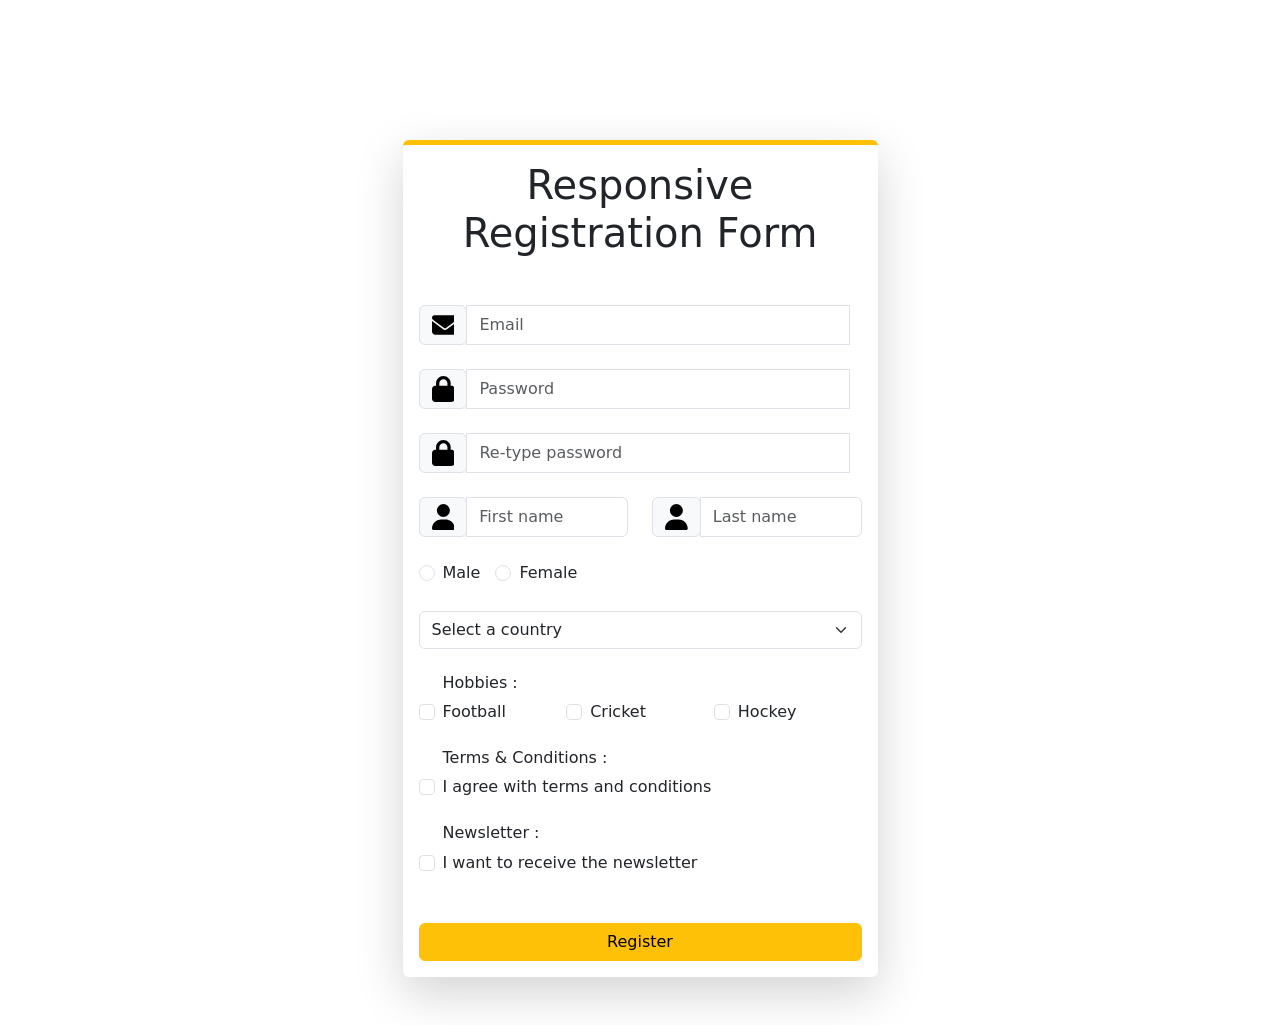
<file: javascript/responsive-registration-form/template/index.html>
<!DOCTYPE html>
<html lang="en">
<head>
    <meta charset="UTF-8">
    <meta name="viewport" content="width=device-width, initial-scale=1.0">
    <title>Responsive Registration Form</title>
    <!-- bootstrap and css -->
    <link rel="stylesheet" href="../css/bootstrap-5.3.3-dist/css/bootstrap.min.css">
    <link rel="stylesheet" href="../css/style.css">
</head>
<body>
    <div class="container registrationform">
        <div class="row d-flex justify-content-center">
            <div class="col-5  bg-light shadow-lg p-3 mb-5 bg-white rounded border border-5 border-end-0 border-bottom-0 border-start-0 border-warning">
                <!-- title -->
                <h1 class="text-center mb-5"> Responsive Registration Form </h1>
                <!-- email -->
                <!--  -->
                <form action="https://www.w3schools.com/">
                <div class="input-group row">
                    <div class="input-group-prepend me-4 col-1">
                        <svg class="input-group-text" xmlns="http://www.w3.org/2000/svg" height="2.5em" viewBox="0 0 448 512"><path d="M48 64C21.5 64 0 85.5 0 112c0 15.1 7.1 29.3 19.2 38.4L236.8 313.6c11.4 8.5 27 8.5 38.4 0L492.8 150.4c12.1-9.1 19.2-23.3 19.2-38.4c0-26.5-21.5-48-48-48H48zM0 176V384c0 35.3 28.7 64 64 64H448c35.3 0 64-28.7 64-64V176L294.4 339.2c-22.8 17.1-54 17.1-76.8 0L0 176z"/></svg>
                    </div>
                    <input id="email" type="email" class=" col-11 form-control " placeholder="Email">
                    <div class="text-danger mb-4 " id="email-valid"></div>
                </div>
                <!-- password -->
                <div class="input-group row">
                    <div class="input-group-prepend me-4 col-1">
                        <svg class="input-group-text" xmlns="http://www.w3.org/2000/svg" height="2.5em" viewBox="0 0 448 512"><path d="M144 144v48H304V144c0-44.2-35.8-80-80-80s-80 35.8-80 80zM80 192V144C80 64.5 144.5 0 224 0s144 64.5 144 144v48h16c35.3 0 64 28.7 64 64V448c0 35.3-28.7 64-64 64H64c-35.3 0-64-28.7-64-64V256c0-35.3 28.7-64 64-64H80z"/></svg>
                    </div>
                    <input id="pass" type="password" class="col-11 form-control " placeholder="Password">
                    <div class="text-danger mb-4 " id="password-valid"></div>
                </div>
                <!-- re-pass -->
                <div class="input-group row">
                    <div class="input-group-prepend me-4 col-1">
                        <svg class="input-group-text" xmlns="http://www.w3.org/2000/svg" height="2.5em" viewBox="0 0 448 512"><path d="M144 144v48H304V144c0-44.2-35.8-80-80-80s-80 35.8-80 80zM80 192V144C80 64.5 144.5 0 224 0s144 64.5 144 144v48h16c35.3 0 64 28.7 64 64V448c0 35.3-28.7 64-64 64H64c-35.3 0-64-28.7-64-64V256c0-35.3 28.7-64 64-64H80z"/></svg>
                    </div>
                    <input id="re-pass" type="password" class="col-11 form-control " placeholder="Re-type password">
                    <div class="text-danger mb-4 " id="re-pass-valid"></div>
                </div>
                <!-- firstname & lastname -->
                <div class="row justify-content-between">
                    <div class="row col-lg">
                        <div class=" col-md-6 input-group ">
                            <div class="input-group-prepend">
                                <svg class="input-group-text" xmlns="http://www.w3.org/2000/svg" height="2.5em" viewBox="0 0 448 512"><path d="M224 256A128 128 0 1 0 224 0a128 128 0 1 0 0 256zm-45.7 48C79.8 304 0 383.8 0 482.3C0 498.7 13.3 512 29.7 512H418.3c16.4 0 29.7-13.3 29.7-29.7C448 383.8 368.2 304 269.7 304H178.3z"/></svg>
                            </div>
                            <input id="fname" type="text" class="form-control" placeholder="First name">
                        </div>
                        <div class="text-danger mb-4 " id="fname-valid"></div>
                    </div>
                
                    <div class="row col-lg">
                        <div class="col-md-6 input-group ">
                            <div class="input-group-prepend">
                                <svg class="input-group-text" xmlns="http://www.w3.org/2000/svg" height="2.5em" viewBox="0 0 448 512"><path d="M224 256A128 128 0 1 0 224 0a128 128 0 1 0 0 256zm-45.7 48C79.8 304 0 383.8 0 482.3C0 498.7 13.3 512 29.7 512H418.3c16.4 0 29.7-13.3 29.7-29.7C448 383.8 368.2 304 269.7 304H178.3z"/></svg>
                            </div>
                            <input id="lname" type="text" class="form-control" placeholder="Last name">
                        </div>
                        <div class="text-danger mb-4 " id="lname-valid"></div>
                    </div>
                </div>
                
                <!-- gender -->
                <div class="input-group">
                    <div class="form-check">
                        <input class="form-check-input gender" name="gender" value="Male" type="radio" name="flexRadioDefault" id="flexRadioDefault1">
                        <label class="form-check-label me-3" for="flexRadioDefault1">Male</label>
                    </div>
                    <div class="form-check">
                        <input class="form-check-input" name="gender" value="Female" type="radio" name="flexRadioDefault" id="flexRadioDefault2">
                        <label class="form-check-label" for="flexRadioDefault2">Female</label>
                    </div>
                </div>
                <div class="text-danger mb-4" id="gender-valid"></div>

                <!-- country -->
                <div class="input-group select ">
                    <select class="form-select" id="country" aria-label="Default select example">
                        <option value="selected" placeholder="Select a country" >Select a country</option>
                        <option value="1">Bharat</option>
                        <option value="2">USA</option>
                    </select>
                </div>
                <div class="text-danger mb-4" id="country-valid"></div>

                <!-- hobbies -->
                <div class="form-check d-flex justify-content-lg-start row">
                    <h6 class="mb-2">Hobbies : </h6>
                    <div class="col-4">
                        <input class="form-check-input" type="checkbox" name="hobbies" value="football" id="football">
                        <label class="form-check-label" for="football">Football</label>
                    </div>
                    <div class="col-4">
                        <input class="form-check-input" type="checkbox" name="hobbies" value="cricket" id="cricket">
                        <label class="form-check-label" for="cricket">Cricket</label>
                    </div>
                    <div class="col-4">
                        <input class="form-check-input" type="checkbox" name="hobbies" value="hockey" id="hockey">
                        <label class="form-check-label" for="hockey">Hockey</label>
                    </div>
                </div>
                <div class="text-danger mb-4" id="hobbies-valid"></div>

                <!-- terms and conditions -->
                <div class="form-check ">
                    <h6 class="mb-2">Terms & Conditions : </h6>

                    <input class="form-check-input" type="checkbox" name="checkbox1" value="terms" id="flexCheckDefault">
                    <label class="form-check-label" for="flexCheckDefault">I agree with terms and conditions</label>
                </div>
                  <div class="text-danger mb-4" id="term-valid"></div>

                <!-- newsletter -->
                <div class="form-check mb-5">
                    <h6 class="mb-2">Newsletter : </h6>

                  <input class="form-check-input" type="checkbox" value="newsletter" id="flexCheckChecked">
                  <label class="form-check-label" for="flexCheckChecked">I want to receive the newsletter</label>
                </div>

                <!-- Register -->
                <div class="input-group ">
                    <button type="submit" id="register" class="btn btn-warning w-100 ">Register</button>
                </div>
                </form>
            </div>
        </div>
    </div>
    

    <!-- javascript -->
    <script src="../js/script.js"></script>
</body>
</html>
</file>
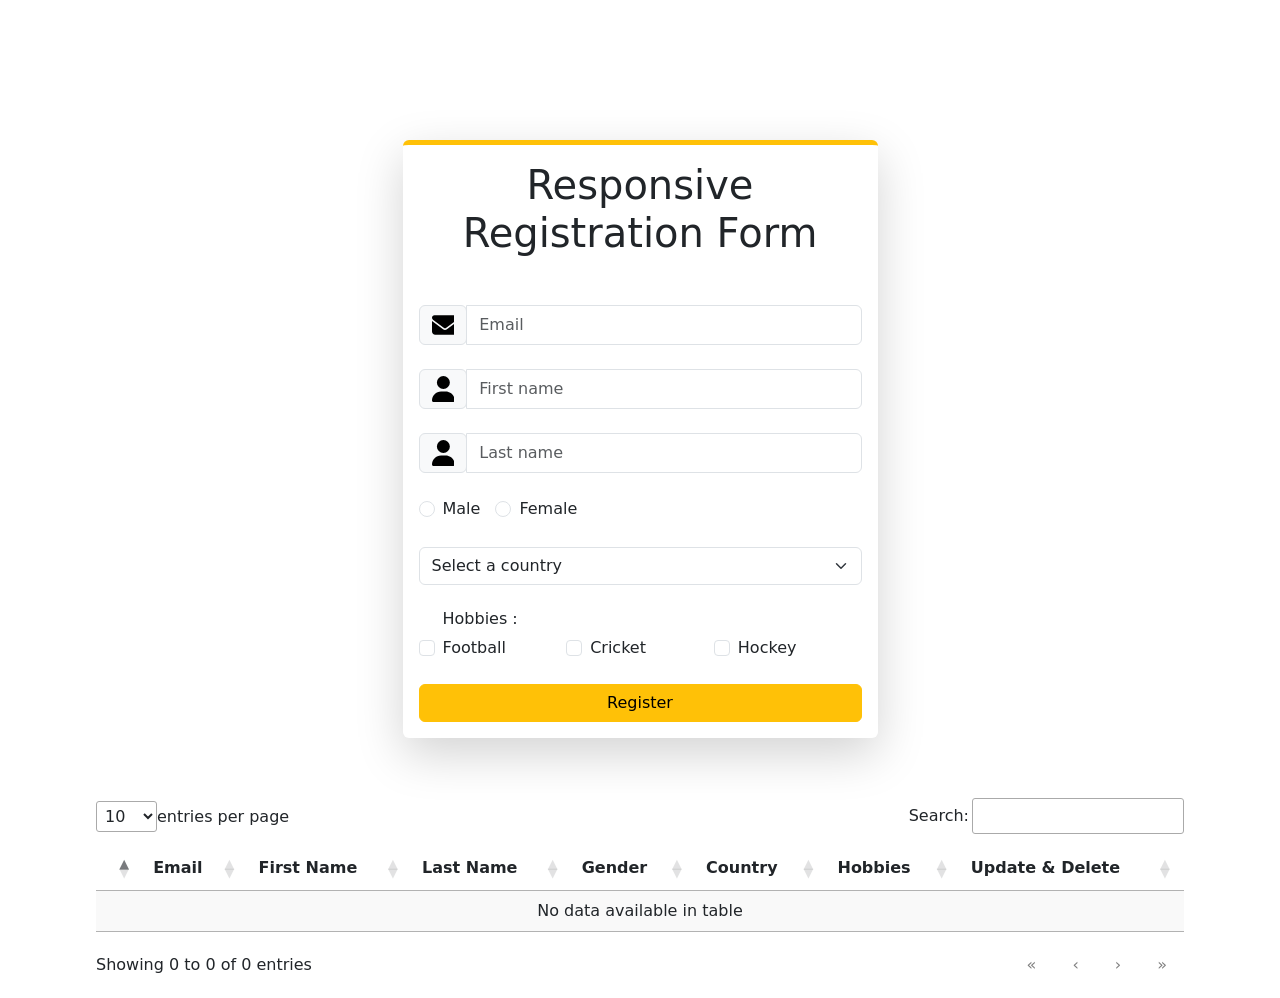
<file: jquery/jquery-datatable/template/index.html>
<!DOCTYPE html>
<html lang="en">
<head>
    <title>J Query Datatable</title>
    <meta charset="UTF-8">
    <meta name="viewport" content="width=device-width, initial-scale=1.0">
    <!-- datatable -->
    <link href="../css/datatables.min.css" rel="stylesheet">
    <!-- bootstrap and css -->
    <link rel="stylesheet" href="../css/bootstrap.min.css">
    <link rel="stylesheet" href="../css/style.css">
</head>
<body>
    <form action="https://www.google.com/"  id="myform" name="registration" method="" >
        <div class="container registrationform">
            <div class="row d-flex justify-content-center">
                <div class="col-5  bg-light shadow-lg p-3 mb-5 bg-white rounded border border-5 border-end-0 border-bottom-0 border-start-0 border-warning">
                    <!-- title -->
                    <h1 class="text-center mb-5"> Responsive Registration Form </h1>

                    <div class="text-danger" id="value"></div>
                
                    <!-- email -->
                    <div class="input-group">
                        <div class="input-group-prepend">
                            <svg class="input-group-text" xmlns="http://www.w3.org/2000/svg" height="2.5em" viewBox="0 0 448 512"><path d="M48 64C21.5 64 0 85.5 0 112c0 15.1 7.1 29.3 19.2 38.4L236.8 313.6c11.4 8.5 27 8.5 38.4 0L492.8 150.4c12.1-9.1 19.2-23.3 19.2-38.4c0-26.5-21.5-48-48-48H48zM0 176V384c0 35.3 28.7 64 64 64H448c35.3 0 64-28.7 64-64V176L294.4 339.2c-22.8 17.1-54 17.1-76.8 0L0 176z"/></svg>
                        </div>
                        <input id="email" type="text" class="form-control email" name="email" placeholder="Email">
                    </div>
                    <div class="text-danger mb-4" id="email-valid"></div>
                    
                    <!-- firstname -->
                    <div class="input-group ">
                        <div class="input-group-prepend">
                            <svg class="input-group-text" xmlns="http://www.w3.org/2000/svg" height="2.5em" viewBox="0 0 448 512"><path d="M224 256A128 128 0 1 0 224 0a128 128 0 1 0 0 256zm-45.7 48C79.8 304 0 383.8 0 482.3C0 498.7 13.3 512 29.7 512H418.3c16.4 0 29.7-13.3 29.7-29.7C448 383.8 368.2 304 269.7 304H178.3z"/></svg>
                        </div>
                        <input id="fname" type="text" class="form-control fname" name="fname" placeholder="First name">
                    </div>
                    <div class="text-danger mb-4" id="fname-valid"></div>

                    <!-- lastname -->
                    <div class=" input-group ">
                        <div class="input-group-prepend">
                            <svg class="input-group-text" xmlns="http://www.w3.org/2000/svg" height="2.5em" viewBox="0 0 448 512"><path d="M224 256A128 128 0 1 0 224 0a128 128 0 1 0 0 256zm-45.7 48C79.8 304 0 383.8 0 482.3C0 498.7 13.3 512 29.7 512H418.3c16.4 0 29.7-13.3 29.7-29.7C448 383.8 368.2 304 269.7 304H178.3z"/></svg>
                        </div>
                        <input id="lname" type="text" class="form-control lname" name="lname" placeholder="Last name">
                    </div>
                    <div class="text-danger mb-4" id="lname-valid"></div>
                   
                    
                    <!-- gender -->
                    <div class="input-group mt-4">
                        <div class="form-check">
                            <input class="form-check-input gender" name="gender" value="Male" type="radio" name="flexRadioDefault" id="male">
                            <label class="form-check-label me-3" for="male">Male</label>
                        </div>
                        <div class="form-check">
                            <input class="form-check-input" name="gender" value="Female" type="radio" name="flexRadioDefault" id="female">
                            <label class="form-check-label" for="female">Female</label>
                        </div>
                    </div>
                    <div class="text-danger mb-4" id="gender-valid"></div>
                    
                    <!-- country -->
                    <div class="input-group select ">
                        <select type="section" class="form-select country" id="country" name="country" aria-label="Default select example">
                            <option value="" placeholder="Select a country" >Select a country</option>
                            <option value="Bharat" id="bharat">Bharat</option>
                            <option value="USA">USA</option>
                        </select>
                    </div>
                    <div class="text-danger mb-4" id="country-valid"></div>
    
                    <!-- hobbies -->
                    <div class="form-check d-flex justify-content-lg-start row">
                        <h6 class="mb-2">Hobbies : </h6>
                        <div class="col-4">
                            <input class="form-check-input hobbies" type="checkbox" name="hobbies" value="football" id="football" >
                            <label class="form-check-label" for="football">Football</label>
                        </div>
                        <div class="col-4">
                            <input class="form-check-input hobbies" type="checkbox" name="hobbies" value="cricket" id="cricket" >
                            <label class="form-check-label" for="cricket">Cricket</label>
                        </div>
                        <div class="col-4">
                            <input class="form-check-input hobbies" type="checkbox" name="hobbies" value="hockey" id="hockey" >
                            <label class="form-check-label" for="hockey">Hockey</label>
                        </div>
                    </div>
                    <div class="text-danger mb-4" id="hobbies-valid"></div>
    
                    <!-- Register -->
                    <div class="input-group ">
                        <button type="submit" id="register" class="btn btn-warning w-100" value="register">Register</button>
                    </div>
                    <div class="input-group ">
                        <button type="submit" id="update" class="btn btn-danger w-100">Update</button>
                    </div>
                    
                </div>
            </div>
        </div>
    </form>
    <div class="ms-5 ps-5 me-5 pe-5">
        <table id="example" class="display" cellspacing="0" width="100%">
            <thead>
              <tr>
                <th></th>
                <th>Email</th>
                <th>First Name</th>
                <th>Last Name</th>
                <th>Gender</th>
                <th>Country</th>
                <th>Hobbies</th>
                <th>Update & Delete</th>
              </tr>
            </thead>
          </table>

    </div>








    <!-- javascript and jquery -->
    <script src="../js/jquery-3.7.1.min.js"></script>
    <script src="../js/datatables.min.js"></script>
    <script src="../js/jquery.validate.js"></script>
    <script src="../js/script.js"></script>
</body>
</html>
</file>
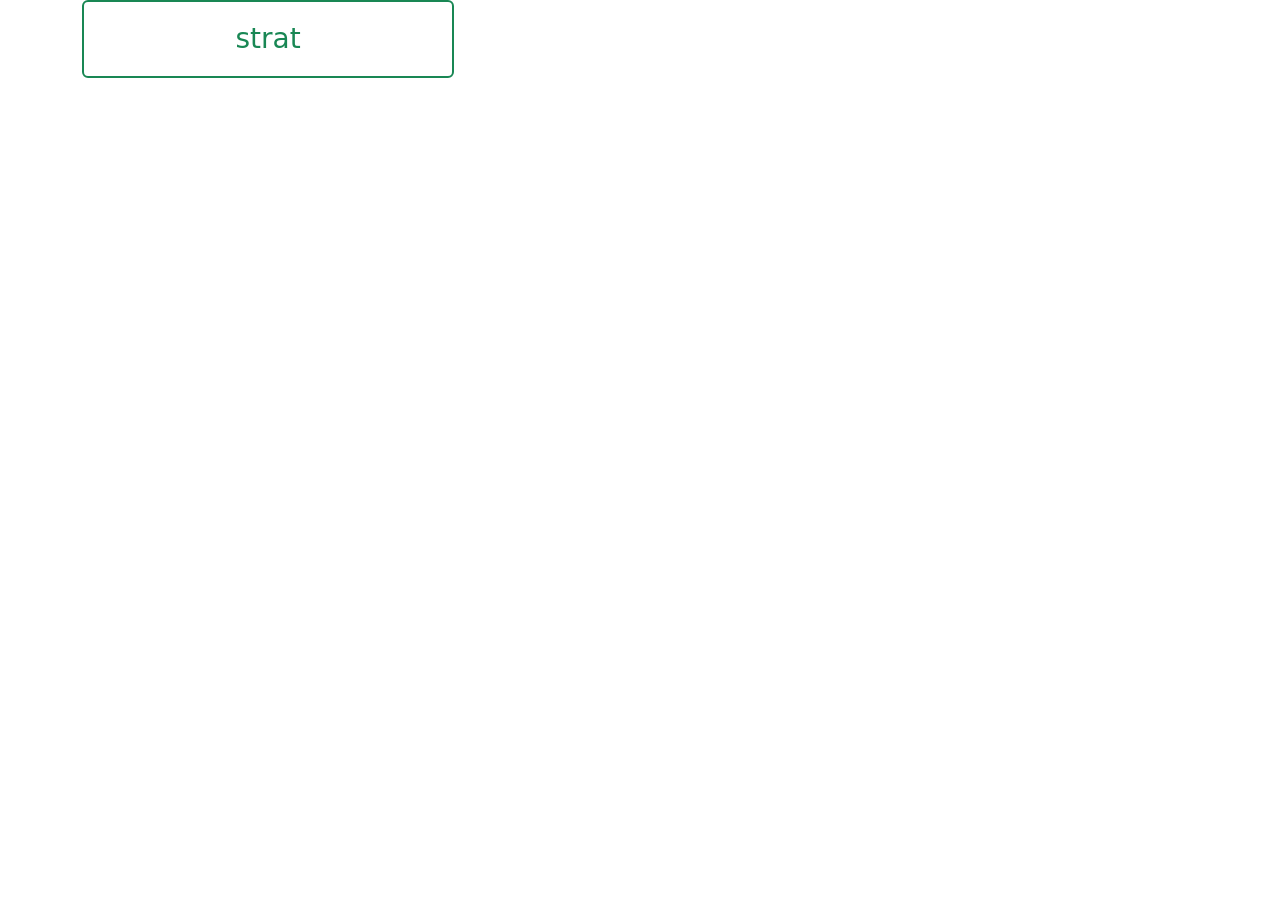
<file: jquery/jquery-onedead-game/template/index.html>
<!DOCTYPE html>
<html lang="en">
<head>
    <meta charset="UTF-8">
    <meta name="viewport" content="width=device-width, initial-scale=1.0">
    <title>ONE DEAD</title>
        <!-- bootstrap and css -->
        <link rel="stylesheet" href="../css/bootstrap.min.css">
        <link rel="stylesheet" href="../css/style.css">
</head>
<body class="container">
    <div class="row">
        <div class="">
            <input type="button" class=" col-4 p-3 fs-3 btn btn-outline-success border-2" id="strat" value="strat">
        </div>
        <div class="border rounded-3 border-black border-3 h-100 w-50 m-2 col game" id="game">
            <!-- screen -->
            <div class="m-4 p-5 border rounded-3 border-success border-2 h-100 text-center row">
                <div class="display_num" id="one_num"></div>
                <div class="text-success fs-5" id="dead"></div>
                <div class="text-danger fs-5" id="injured"></div>
                <div class="text-dark fs-4" id="error"></div>
            </div>
            <!-- buttons -->
            <div class="row text-center mb-2 m-4">
                <input type="button" class="col-4 p-3 fs-1 btn btn-outline-dark border-2 num_value" id="1" value="1">
                <input type="button" class="col-4 p-3 fs-1 btn btn-outline-dark border-2 num_value" id="2" value="2">
                <input type="button" class="col-4 p-3 fs-1 btn btn-outline-dark border-2 num_value" id="3" value="3">
            </div>
            <div class="row text-center mb-2 m-4">
                <input type="button" class="col-4 p-4 fs-1 btn btn-outline-dark border-2 num_value" id="4" value="4">
                <input type="button" class="col-4 p-4 fs-1 btn btn-outline-dark border-2 num_value" id="5" value="5">
                <input type="button" class="col-4 p-4 fs-1 btn btn-outline-dark border-2 num_value" id="6" value="6">
            </div>
            <div class="row text-center mb-2 m-4">
                <input type="button" class=" col-4 p-4 fs-1 btn btn-outline-dark border-2 num_value" id="7" value="7">
                <input type="button" class=" col-4 p-4 fs-1 btn btn-outline-dark border-2 num_value" id="8" value="8">
                <input type="button" class=" col-4 p-4 fs-1 btn btn-outline-dark border-2 num_value" id="9" value="9">
            </div>
            <div class="row text-center mb-4 m-4">
                <input type="button" class=" col-4 p-4 fs-1 btn btn-outline-danger border-2" id="clear" value="Clear">
                <input type="button" class=" col-4 p-4 fs-1 btn btn-outline-dark border-2 num_value" id="0" value="0">
                <input type="button" class=" col-4 p-4 fs-1 btn btn-outline-danger border-2" id="enter" value="Enter">
            </div>
        </div>
        <!-- table for display history -->
        <div class="col game w-100" >
            <table id="myTable">
                <thead>
                    <tr>
                        <th>Move</th>
                        <th>Code</th>
                        <th>Dead</th>
                        <th>Injured</th>
                    </tr>
                </thead>
                <tbody>
                </tbody>
            </table>
        </div>
    </div>
        <!-- javascript and jquery -->
        <script src="../js/jquery-3.7.1.min.js"></script>
        <script src="../js/script.js"></script>
</body>
</html>
</file>
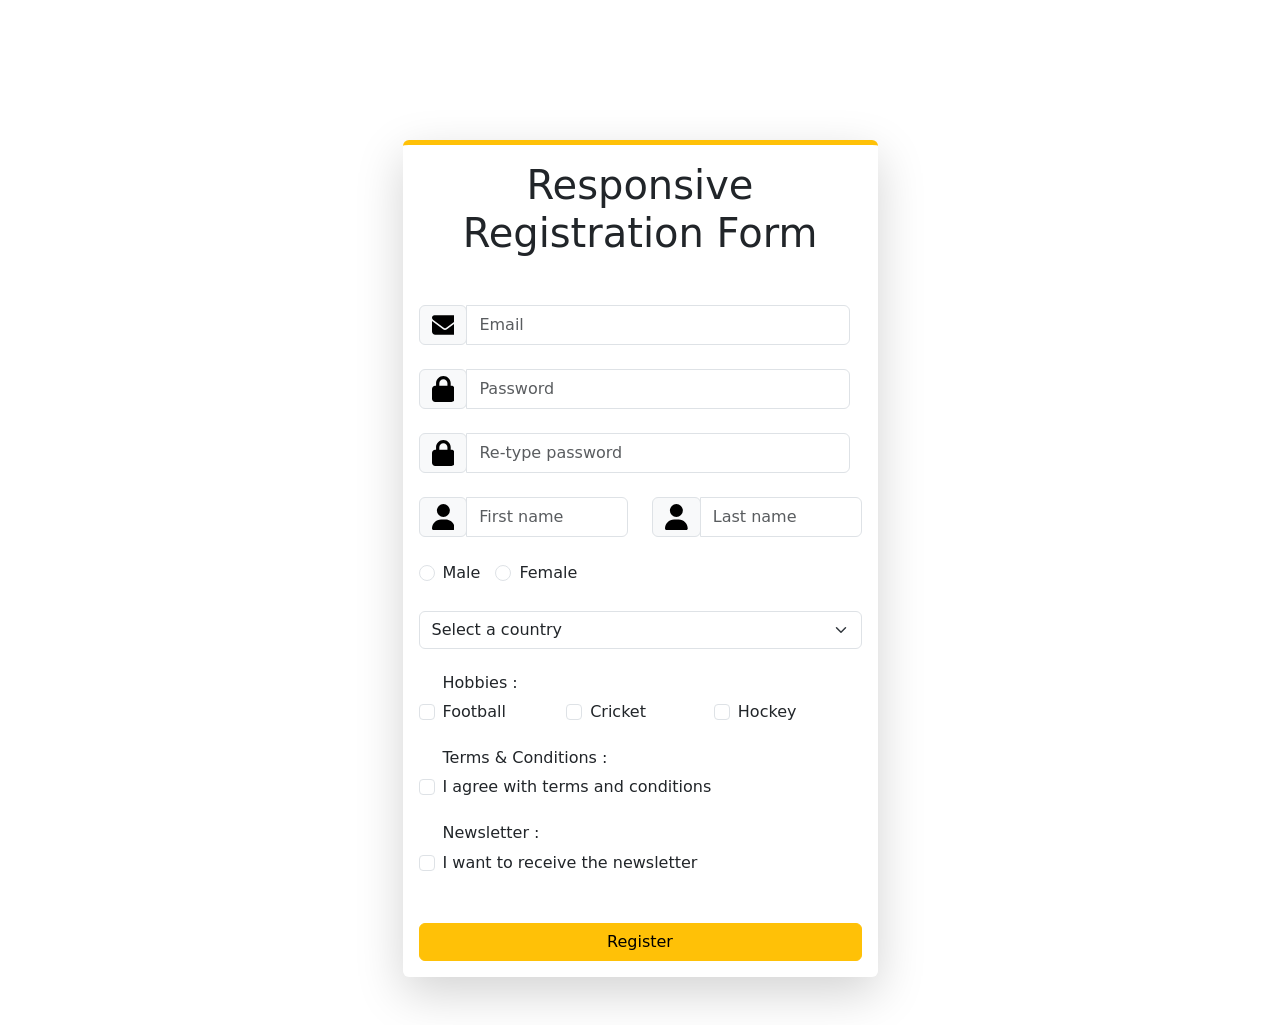
<file: jquery/jquery-responsive-registration-form/template/index.html>
<!DOCTYPE html>
<html lang="en">
<head>
    <meta charset="UTF-8">
    <meta name="viewport" content="width=device-width, initial-scale=1.0">
    <title>Responsive Registration Form</title>
    <!-- bootstrap and css -->
    <link rel="stylesheet" href="../css/bootstrap.min.css">
    <link rel="stylesheet" href="../css/style.css">
</head>
<body>
    <form action="https://www.google.com/"  id="myform" name="registration" >
    <div class="container registrationform">
        <div class="row d-flex justify-content-center">
            <div class="col-5  bg-light shadow-lg p-3 mb-5 bg-white rounded border border-5 border-end-0 border-bottom-0 border-start-0 border-warning">
                <!-- title -->
                <h1 class="text-center mb-5"> Responsive Registration Form </h1>
                <!-- email -->
                <div class="input-group row mb-4">
                    <div class="input-group-prepend me-4 col-1">
                        <svg class="input-group-text" xmlns="http://www.w3.org/2000/svg" height="2.5em" viewBox="0 0 448 512"><path d="M48 64C21.5 64 0 85.5 0 112c0 15.1 7.1 29.3 19.2 38.4L236.8 313.6c11.4 8.5 27 8.5 38.4 0L492.8 150.4c12.1-9.1 19.2-23.3 19.2-38.4c0-26.5-21.5-48-48-48H48zM0 176V384c0 35.3 28.7 64 64 64H448c35.3 0 64-28.7 64-64V176L294.4 339.2c-22.8 17.1-54 17.1-76.8 0L0 176z"/></svg>
                    </div>
                    <input id="email" type="text" class=" col-11 form-control " name="email" placeholder="Email">
                </div>
                <!-- password -->
                <div class="input-group row mb-4">
                    <div class="input-group-prepend me-4 col-1">
                        <svg class="input-group-text" xmlns="http://www.w3.org/2000/svg" height="2.5em" viewBox="0 0 448 512"><path d="M144 144v48H304V144c0-44.2-35.8-80-80-80s-80 35.8-80 80zM80 192V144C80 64.5 144.5 0 224 0s144 64.5 144 144v48h16c35.3 0 64 28.7 64 64V448c0 35.3-28.7 64-64 64H64c-35.3 0-64-28.7-64-64V256c0-35.3 28.7-64 64-64H80z"/></svg>
                    </div>
                    <input id="pass" type="password" class="col-11 form-control " name="password" placeholder="Password">
                </div>
                <!-- re-pass -->
                <div class="input-group row mb-4">
                    <div class="input-group-prepend me-4 col-1">
                        <svg class="input-group-text" xmlns="http://www.w3.org/2000/svg" height="2.5em" viewBox="0 0 448 512"><path d="M144 144v48H304V144c0-44.2-35.8-80-80-80s-80 35.8-80 80zM80 192V144C80 64.5 144.5 0 224 0s144 64.5 144 144v48h16c35.3 0 64 28.7 64 64V448c0 35.3-28.7 64-64 64H64c-35.3 0-64-28.7-64-64V256c0-35.3 28.7-64 64-64H80z"/></svg>
                    </div>
                    <input id="re-pass" type="password" class="col-11 form-control " name="re_password" placeholder="Re-type password">
                </div>
                <!-- firstname & lastname -->
                <div class="row ">
                    <div class="row col-lg">
                        <div class=" col-md-4 input-group ">
                            <div class="input-group-prepend">
                                <svg class="input-group-text" xmlns="http://www.w3.org/2000/svg" height="2.5em" viewBox="0 0 448 512"><path d="M224 256A128 128 0 1 0 224 0a128 128 0 1 0 0 256zm-45.7 48C79.8 304 0 383.8 0 482.3C0 498.7 13.3 512 29.7 512H418.3c16.4 0 29.7-13.3 29.7-29.7C448 383.8 368.2 304 269.7 304H178.3z"/></svg>
                            </div>
                            <input id="fname" type="text" class="form-control fname" name="fname" placeholder="First name">
                        </div>
                    </div>
                    <div class="row col-lg">
                        <div class="col-md-4 input-group ">
                            <div class="input-group-prepend">
                                <svg class="input-group-text" xmlns="http://www.w3.org/2000/svg" height="2.5em" viewBox="0 0 448 512"><path d="M224 256A128 128 0 1 0 224 0a128 128 0 1 0 0 256zm-45.7 48C79.8 304 0 383.8 0 482.3C0 498.7 13.3 512 29.7 512H418.3c16.4 0 29.7-13.3 29.7-29.7C448 383.8 368.2 304 269.7 304H178.3z"/></svg>
                            </div>
                            <input id="lname" type="text" class="form-control lname" name="lname" placeholder="Last name">
                        </div>
                    </div>
                </div>
                <div class="row">
                    <div class="text-danger col-6" id="fname-valid"></div>
                    <div class="text-danger col-6" id="lname-valid"></div>
                </div>
                
                <!-- gender -->
                <div class="input-group mt-4">
                    <div class="form-check">
                        <input class="form-check-input gender" name="gender" value="Male" type="radio" name="flexRadioDefault" id="flexRadioDefault1">
                        <label class="form-check-label me-3" for="flexRadioDefault1">Male</label>
                    </div>
                    <div class="form-check">
                        <input class="form-check-input" name="gender" value="Female" type="radio" name="flexRadioDefault" id="flexRadioDefault2">
                        <label class="form-check-label" for="flexRadioDefault2">Female</label>
                    </div>
                </div>
                <div class="text-danger mb-4 " id="gender-valid"></div>
                
                <!-- country -->
                <div class="input-group select ">
                    <select type="section" class="form-select country" id="country" name="country" aria-label="Default select example">
                        <option value="" placeholder="Select a country" >Select a country</option>
                        <option value="1">Bharat</option>
                        <option value="2">USA</option>
                    </select>
                </div>
                <div class="text-danger mb-4" id="country-valid"></div>

                <!-- hobbies -->
                <div class="form-check d-flex justify-content-lg-start row">
                    <h6 class="mb-2">Hobbies : </h6>
                    <div class="col-4">
                        <input class="form-check-input hobbies" type="checkbox" name="hobbies" value="football" id="football">
                        <label class="form-check-label" for="football">Football</label>
                    </div>
                    <div class="col-4">
                        <input class="form-check-input hobbies" type="checkbox" name="hobbies" value="cricket" id="cricket">
                        <label class="form-check-label" for="cricket">Cricket</label>
                    </div>
                    <div class="col-4">
                        <input class="form-check-input hobbies" type="checkbox" name="hobbies" value="hockey" id="hockey">
                        <label class="form-check-label" for="hockey">Hockey</label>
                    </div>
                </div>
                <div class="text-danger mb-4" id="hobbies-valid"></div>

                <!-- terms and conditions -->
                <div class="form-check ">
                    <h6 class="mb-2">Terms & Conditions : </h6>
                    <input class="form-check-input terms" type="checkbox" name="terms" value="terms" id="terms">
                    <label class="form-check-label" for="terms">I agree with terms and conditions</label>
                </div>
                  <div class="text-danger mb-4" id="term-valid"></div>

                <!-- newsletter -->
                <div class="form-check mb-5">
                    <h6 class="mb-2">Newsletter : </h6>
                    <input class="form-check-input" type="checkbox" value="newsletter" id="flexCheckChecked">
                    <label class="form-check-label" for="flexCheckChecked">I want to receive the newsletter</label>
                </div>

                <!-- Register -->
                <div class="input-group ">
                    <button type="submit" id="register" class="btn btn-warning w-100 ">Register</button>
                </div>
            </div>
        </div>
    </div>
</form>
<!-- javascript and jquery -->
<!-- <script src="../js/bootstrap.bundle.min.js"></script> -->
<script src="../js/jquery-3.7.1.min.js"></script>
<script src="../js/jquery.validate.js"></script>
<script src="../js/script.js"></script>
</body>
</html>
</file>
<file: javascript/responsive-registration-form/css/style.css>
.registrationform{
    margin-top: 140px;

}
</file>
<file: jquery/jquery-datatable/css/style.css>
.registrationform {
    margin-top: 140px;
}
.error{
    color: red;
}
</file>
<file: jquery/jquery-onedead-game/css/style.css>
*{
    margin: 0;
    padding: 0;
}
.display_num{
    text-decoration: underline;
    text-decoration-color:rgb(255, 200, 3);
    text-decoration-thickness:5px ;
    text-underline-offset: 10px;
    font-size: 55px;
    letter-spacing: 10px;
}
#myTable {
    border-collapse: collapse;
    width: 100%;
  }
</file>
<file: jquery/jquery-responsive-registration-form/css/style.css>
.registrationform {
    margin-top: 140px;
}
.error{
    color: red;
}
</file>
